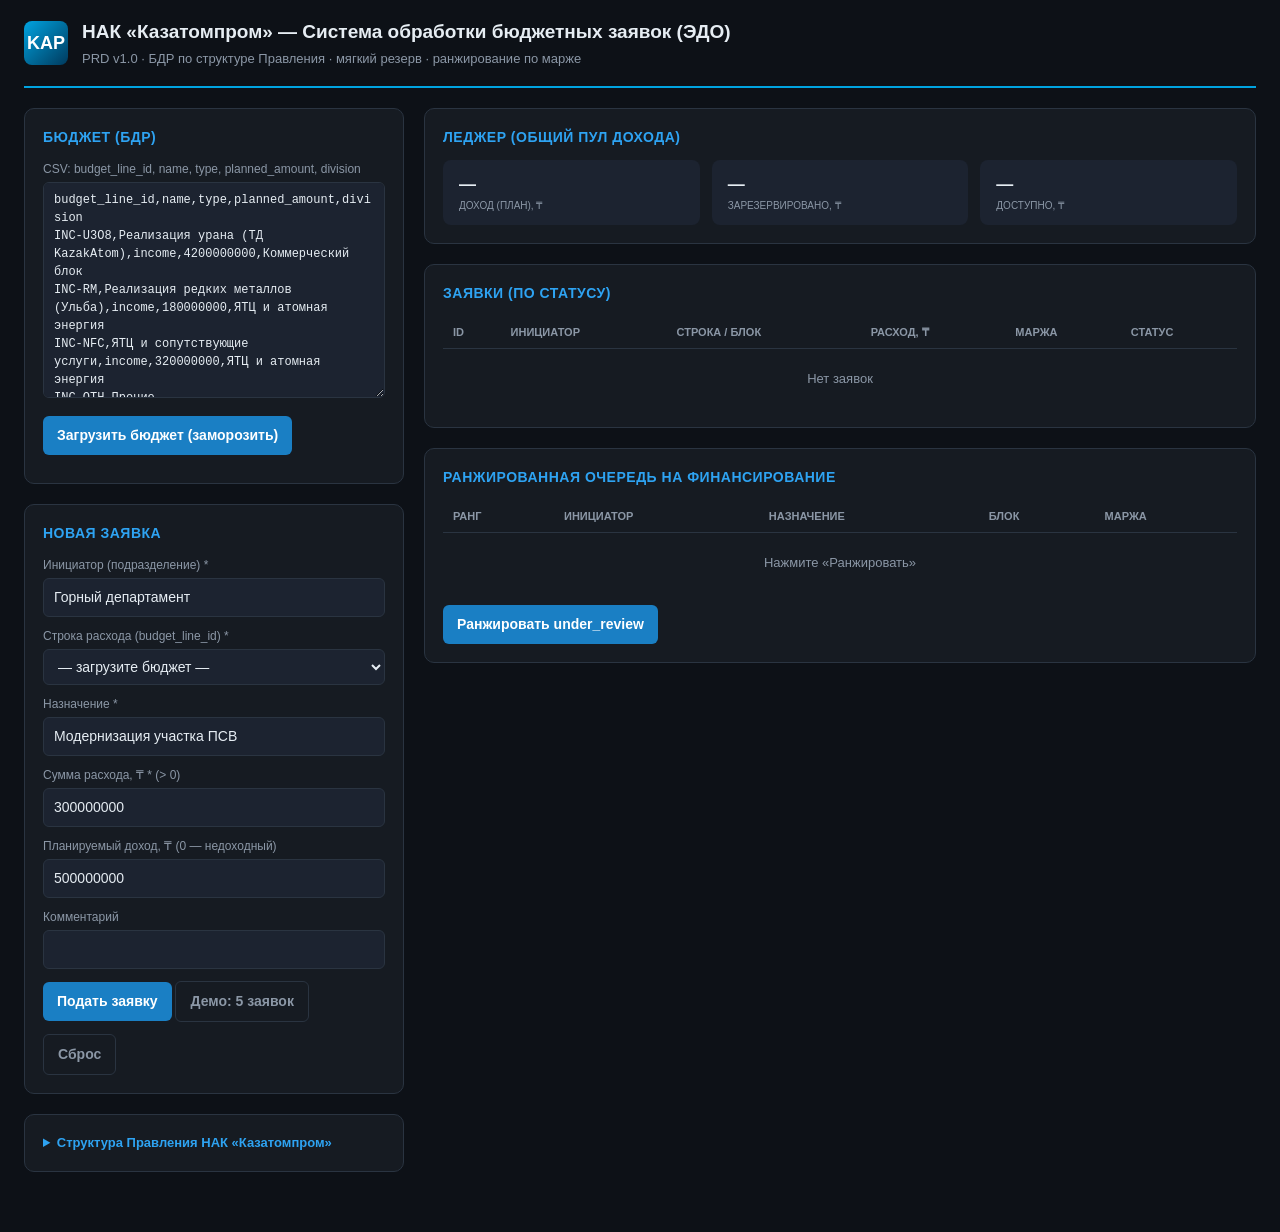
<file: index.html>
<!DOCTYPE html>
<html lang="ru">
<head>
<meta charset="UTF-8">
<meta name="viewport" content="width=device-width, initial-scale=1.0">
<title>НАК «Казатомпром» — Система обработки бюджетных заявок (ЭДО)</title>
<style>
  :root {
    --bg: #0d1117; --panel: #161b22; --panel-2: #1c2330; --border: #2a3441;
    --text: #e6edf3; --muted: #8b97a6; --accent: #2ea3f2; --accent-2: #1a7fc4;
    --green: #3fb950; --amber: #d29922; --red: #f85149; --grey: #6e7681;
    --kap: #00a3e0; --kap-dark: #003a5d;
  }
  * { box-sizing: border-box; }
  body {
    margin: 0; background: var(--bg); color: var(--text);
    font: 14px/1.5 -apple-system, "Segoe UI", Roboto, sans-serif; padding: 0 24px 40px;
  }
  header {
    display: flex; align-items: center; gap: 14px; padding: 18px 0; margin-bottom: 20px;
    border-bottom: 2px solid var(--kap);
  }
  .logo {
    width: 44px; height: 44px; border-radius: 8px; flex-shrink: 0;
    background: linear-gradient(135deg, var(--kap), var(--kap-dark));
    display: flex; align-items: center; justify-content: center; font-weight: 800; font-size: 18px; color: #fff;
  }
  h1 { font-size: 19px; margin: 0; }
  h2 { font-size: 14px; margin: 0 0 12px; color: var(--accent); text-transform: uppercase; letter-spacing: .5px; }
  .sub { color: var(--muted); margin: 2px 0 0; font-size: 13px; }
  .grid { display: grid; grid-template-columns: 380px 1fr; gap: 20px; align-items: start; }
  .panel { background: var(--panel); border: 1px solid var(--border); border-radius: 10px; padding: 18px; margin-bottom: 20px; }
  label { display: block; font-size: 12px; color: var(--muted); margin: 10px 0 4px; }
  input, textarea, select {
    width: 100%; background: var(--panel-2); border: 1px solid var(--border); color: var(--text);
    border-radius: 6px; padding: 8px 10px; font: inherit;
  }
  textarea { resize: vertical; min-height: 48px; font-family: ui-monospace, "Cascadia Code", monospace; font-size: 12px; }
  button {
    background: var(--accent-2); color: #fff; border: 0; border-radius: 6px;
    padding: 9px 14px; font: inherit; font-weight: 600; cursor: pointer; margin-top: 12px;
  }
  button:hover { background: var(--accent); }
  button.ghost { background: transparent; border: 1px solid var(--border); color: var(--muted); }
  button.ghost:hover { color: var(--text); border-color: var(--accent); }
  .ledger { display: flex; gap: 12px; flex-wrap: wrap; }
  .stat { background: var(--panel-2); border-radius: 8px; padding: 12px 16px; flex: 1; min-width: 110px; }
  .stat .v { font-size: 17px; font-weight: 700; }
  .stat .l { font-size: 10px; color: var(--muted); text-transform: uppercase; }
  table { width: 100%; border-collapse: collapse; font-size: 13px; }
  th, td { text-align: left; padding: 8px 10px; border-bottom: 1px solid var(--border); vertical-align: top; }
  th { color: var(--muted); font-size: 11px; text-transform: uppercase; font-weight: 600; }
  tr:last-child td { border-bottom: 0; }
  .badge { display: inline-block; padding: 2px 8px; border-radius: 20px; font-size: 11px; font-weight: 600; white-space: nowrap; }
  .b-ranked, .b-under_review { background: rgba(63,185,80,.15); color: var(--green); }
  .b-deferred_no_income { background: rgba(210,153,34,.15); color: var(--amber); }
  .b-rejected_no_line { background: rgba(248,81,73,.15); color: var(--red); }
  .b-submitted { background: rgba(110,118,129,.2); color: var(--grey); }
  .rank-cell { font-weight: 700; color: var(--accent); }
  .margin-pos { color: var(--green); }
  .margin-neg { color: var(--red); }
  .margin-null { color: var(--muted); font-style: italic; }
  .muted { color: var(--muted); font-size: 12px; }
  .reason { color: var(--amber); font-size: 11px; }
  .empty { color: var(--muted); padding: 20px; text-align: center; }
  .div-tag { font-size: 10px; color: var(--kap); text-transform: uppercase; letter-spacing: .3px; }
  .org { font-size: 12px; }
  .org .o-officer { font-weight: 700; color: var(--text); margin-top: 10px; }
  .org .o-dept { color: var(--muted); padding-left: 14px; }
  .org .o-dept::before { content: "└ "; color: var(--border); }
  details summary { cursor: pointer; color: var(--accent); font-size: 13px; font-weight: 600; }
  @media (max-width: 900px) { .grid { grid-template-columns: 1fr; } }
</style>
</head>
<body>
<header>
  <div class="logo">KAP</div>
  <div>
    <h1>НАК «Казатомпром» — Система обработки бюджетных заявок (ЭДО)</h1>
    <p class="sub">PRD v1.0 · БДР по структуре Правления · мягкий резерв · ранжирование по марже</p>
  </div>
</header>

<div class="grid">
  <!-- LEFT: controls -->
  <div>
    <div class="panel">
      <h2>Бюджет (БДР)</h2>
      <label>CSV: budget_line_id, name, type, planned_amount, division</label>
      <textarea id="budgetCsv" rows="11">budget_line_id,name,type,planned_amount,division
INC-U3O8,Реализация урана (ТД KazakAtom),income,4200000000,Коммерческий блок
INC-RM,Реализация редких металлов (Ульба),income,180000000,ЯТЦ и атомная энергия
INC-NFC,ЯТЦ и сопутствующие услуги,income,320000000,ЯТЦ и атомная энергия
INC-OTH,Прочие поступления,income,90000000,Финансовый блок
EXP-MINE,Горный департамент,expense,950000000,Производственный блок
EXP-PROD,Производственный департамент,expense,640000000,Производственный блок
EXP-TRM,Техрегулирование и метрология,expense,85000000,Производственный блок
EXP-GEO,Геологоразведка (Волковгеология),expense,210000000,Производственный блок
EXP-RM,Редкие и редкоземельные металлы,expense,160000000,ЯТЦ и атомная энергия
EXP-ULBA,Ульбинский металлургический завод,expense,140000000,ЯТЦ и атомная энергия
EXP-SALES,Сбыт и трейдинг (ТД KazakAtom),expense,120000000,Коммерческий блок
EXP-MKT,Маркетинг и развитие рынка,expense,75000000,Коммерческий блок
EXP-IT,Цифровизация и ИТ,expense,180000000,HR и цифровизация
EXP-HR,Управление персоналом,expense,95000000,HR и цифровизация
EXP-LEGAL,Юридическое сопровождение и риски,expense,60000000,Юр. поддержка и риски
EXP-AUDIT,Служба внутреннего аудита,expense,40000000,Корпоративное управление
EXP-COMPL,Комплаенс,expense,30000000,Корпоративное управление</textarea>
      <button id="loadBtn">Загрузить бюджет (заморозить)</button>
      <div id="budgetInfo" class="muted" style="margin-top:10px;"></div>
    </div>

    <div class="panel">
      <h2>Новая заявка</h2>
      <label>Инициатор (подразделение) *</label>
      <input id="applicant" value="Горный департамент">
      <label>Строка расхода (budget_line_id) *</label>
      <select id="budgetLineId"></select>
      <label>Назначение *</label>
      <input id="purpose" value="Модернизация участка ПСВ">
      <label>Сумма расхода, ₸ * (&gt; 0)</label>
      <input id="expenseAmount" type="number" value="300000000">
      <label>Планируемый доход, ₸ (0 — недоходный)</label>
      <input id="expectedIncome" type="number" value="500000000">
      <label>Комментарий</label>
      <input id="comment" value="">
      <button id="submitBtn">Подать заявку</button>
      <button id="seedBtn" class="ghost">Демо: 5 заявок</button>
      <button id="resetBtn" class="ghost">Сброс</button>
    </div>

    <div class="panel">
      <details>
        <summary>Структура Правления НАК «Казатомпром»</summary>
        <div class="org" id="orgChart"></div>
        <p class="muted" style="margin-top:10px;">Источник: официальный сайт kazatomprom.kz (корпоративное управление, состав Правления).</p>
      </details>
    </div>
  </div>

  <!-- RIGHT: state -->
  <div>
    <div class="panel">
      <h2>Леджер (общий пул дохода)</h2>
      <div class="ledger">
        <div class="stat"><div class="v" id="lgTotal">—</div><div class="l">Доход (план), ₸</div></div>
        <div class="stat"><div class="v" id="lgReserved">—</div><div class="l">Зарезервировано, ₸</div></div>
        <div class="stat"><div class="v" id="lgAvail">—</div><div class="l">Доступно, ₸</div></div>
      </div>
    </div>

    <div class="panel">
      <h2>Заявки (по статусу)</h2>
      <table>
        <thead><tr><th>ID</th><th>Инициатор</th><th>Строка / блок</th><th>Расход, ₸</th><th>Маржа</th><th>Статус</th></tr></thead>
        <tbody id="appsBody"><tr><td colspan="6" class="empty">Нет заявок</td></tr></tbody>
      </table>
    </div>

    <div class="panel">
      <h2>Ранжированная очередь на финансирование</h2>
      <table>
        <thead><tr><th>Ранг</th><th>Инициатор</th><th>Назначение</th><th>Блок</th><th>Маржа</th></tr></thead>
        <tbody id="rankBody"><tr><td colspan="5" class="empty">Нажмите «Ранжировать»</td></tr></tbody>
      </table>
      <button id="rankBtn">Ранжировать under_review</button>
    </div>
  </div>
</div>

<script>
// ─── CORE LOGIC (ported from src/, browser-compatible) ─────────────────────
const VALID_TYPES = new Set(['income', 'expense']);
const STATUS = { SUBMITTED:'submitted', REJECTED_NO_LINE:'rejected_no_line',
  DEFERRED_NO_INCOME:'deferred_no_income', UNDER_REVIEW:'under_review', RANKED:'ranked' };
const REJECTION = {
  NO_LINE:   { code:'NO_LINE',   reason:'Строка расхода отсутствует в утверждённом бюджете' },
  NO_INCOME: { code:'NO_INCOME', reason:'Доступного дохода недостаточно для финансирования расхода' },
};
let _version = 0, _idCounter = 0;

function parseCSV(csv) {
  const lines = csv.trim().split(/\r?\n/);
  const headers = lines[0].split(',').map(h => h.trim());
  return lines.slice(1).map(line => {
    const vals = line.split(',').map(v => v.trim());
    const row = {}; headers.forEach((h,i) => row[h] = vals[i]); return row;
  });
}

function loadBudget(source) {
  const rows = typeof source === 'string' ? parseCSV(source) : source;
  const lines = {}, errors = [];
  rows.forEach((row,i) => {
    const { budget_line_id, name, type, planned_amount, division } = row;
    if (!budget_line_id) return errors.push(`Строка ${i+1}: нет budget_line_id`);
    if (!name) return errors.push(`Строка ${i+1}: нет name`);
    if (!VALID_TYPES.has(type)) return errors.push(`Строка ${i+1}: неверный type "${type}"`);
    const amount = Number(planned_amount);
    if (!Number.isFinite(amount) || amount < 0) return errors.push(`Строка ${i+1}: planned_amount должен быть ≥ 0`);
    if (lines[budget_line_id]) return errors.push(`Дубликат budget_line_id "${budget_line_id}"`);
    lines[budget_line_id] = Object.freeze({ budget_line_id, name, type, planned_amount: amount, division: division || '—' });
  });
  if (errors.length) throw new Error('Ошибка валидации бюджета:\n' + errors.join('\n'));
  const all = Object.values(lines);
  const total_income = all.filter(l=>l.type==='income').reduce((s,l)=>s+l.planned_amount,0);
  const total_expense_planned = all.filter(l=>l.type==='expense').reduce((s,l)=>s+l.planned_amount,0);
  return Object.freeze({ version:++_version, loaded_at:new Date().toISOString(),
    lines:Object.freeze(lines), total_income, total_expense_planned });
}

function findExpenseLine(budget, id) {
  const line = budget.lines[id];
  return line && line.type === 'expense' ? line : null;
}

class Ledger {
  constructor(totalIncome) {
    if (!Number.isFinite(totalIncome) || totalIncome < 0) throw new Error('totalIncome ≥ 0 required');
    this._total = totalIncome; this._reserved = 0;
  }
  availableIncome() { return this._total - this._reserved; }
  reserve(a) { if (a<=0) throw new Error('reserve>0'); if (a>this.availableIncome()) throw new Error('insufficient'); this._reserved+=a; }
  release(a) { if (a<=0) throw new Error('release>0'); this._reserved=Math.max(0,this._reserved-a); }
  get totalIncome(){return this._total;} get reserved(){return this._reserved;}
}

function createApplication(f) {
  const { applicant, budget_line_id, purpose, expense_amount, expected_income, comment } = f;
  if (!applicant) throw new Error('applicant обязателен');
  if (!budget_line_id) throw new Error('budget_line_id обязателен');
  if (!purpose) throw new Error('purpose обязателен');
  if (!Number.isFinite(expense_amount) || expense_amount <= 0) throw new Error('expense_amount должен быть > 0');
  if (!Number.isFinite(expected_income) || expected_income < 0) throw new Error('expected_income должен быть ≥ 0');
  const now = new Date().toISOString();
  return { id:`APP-${String(++_idCounter).padStart(5,'0')}`, applicant, budget_line_id, purpose,
    expense_amount, expected_income, comment:comment||'', submitted_at:now, status:STATUS.SUBMITTED,
    margin:undefined, division:undefined, status_history:[{status:STATUS.SUBMITTED, at:now}] };
}

function processApplication(app, budget, ledger) {
  const now = new Date().toISOString();
  const transition = (status, extra={}) => { app.status=status; app.status_history.push({status,at:now,...extra}); };
  const line = findExpenseLine(budget, app.budget_line_id);
  if (!line) { app.rejection_code=REJECTION.NO_LINE.code; app.rejection_reason=REJECTION.NO_LINE.reason;
    transition(STATUS.REJECTED_NO_LINE,{reason:REJECTION.NO_LINE.reason}); return app; }
  app.division = line.division;
  if (ledger.availableIncome() < app.expense_amount) {
    app.rejection_code=REJECTION.NO_INCOME.code; app.rejection_reason=REJECTION.NO_INCOME.reason;
    transition(STATUS.DEFERRED_NO_INCOME,{reason:REJECTION.NO_INCOME.reason}); return app; }
  ledger.reserve(app.expense_amount); transition(STATUS.UNDER_REVIEW);
  app.margin = app.expected_income === 0 ? null : ((app.expected_income - app.expense_amount)/app.expected_income)*100;
  return app;
}

function rank(applications) {
  const review = applications.filter(a => a.status === STATUS.UNDER_REVIEW);
  const now = new Date().toISOString();
  review.sort((a,b) => {
    const am = a.margin!==null&&a.margin!==undefined, bm = b.margin!==null&&b.margin!==undefined;
    if (am!==bm) return am?-1:1;
    if (am&&bm&&a.margin!==b.margin) return b.margin-a.margin;
    return a.submitted_at < b.submitted_at ? -1 : 1;
  });
  review.forEach((app,i) => { app.rank=i+1; app.status=STATUS.RANKED;
    app.status_history.push({status:STATUS.RANKED, at:now, reason:`Rank ${i+1}`}); });
  return review;
}

// ─── ORG CHART (official Management Board structure) ────────────────────────
const ORG = [
  { officer:'Председатель Правления (CEO)', depts:['Секретариат руководства'] },
  { officer:'Главный директор по производству (CPO)', depts:['Горный департамент','Производственный департамент','Техрегулирование и метрология','Геологоразведка (Волковгеология)'] },
  { officer:'Главный директор по ЯТЦ и атомной энергии', depts:['Редкие и редкоземельные металлы','Ульбинский металлургический завод'] },
  { officer:'Главный коммерческий директор (CCO)', depts:['Сбыт и трейдинг (ТД KazakAtom AG)','Маркетинг и развитие рынка'] },
  { officer:'Главный директор по экономике и финансам (CFO)', depts:['Финансы и экономика','Казначейство'] },
  { officer:'Главный директор по персоналу и цифровизации', depts:['Управление персоналом','Цифровизация и ИТ'] },
  { officer:'Управляющий директор по юр. поддержке и рискам', depts:['Юридическое сопровождение','Управление рисками'] },
  { officer:'Корпоративное управление', depts:['Служба внутреннего аудита','Комплаенс','Корпоративный секретарь'] },
];

// ─── UI STATE ──────────────────────────────────────────────────────────────
let budget = null, ledger = null, apps = [];
const $ = id => document.getElementById(id);
const fmt = n => n.toLocaleString('ru-RU');

function renderOrg() {
  $('orgChart').innerHTML = ORG.map(o =>
    `<div class="o-officer">${o.officer}</div>` +
    o.depts.map(d => `<div class="o-dept">${d}</div>`).join('')
  ).join('');
}

function refreshLineDropdown() {
  const sel = $('budgetLineId'); sel.innerHTML = '';
  if (!budget) { sel.innerHTML = '<option value="">— загрузите бюджет —</option>'; return; }
  // group expense lines by division using optgroups
  const expenses = Object.values(budget.lines).filter(l => l.type === 'expense');
  const byDiv = {};
  expenses.forEach(l => { (byDiv[l.division] = byDiv[l.division] || []).push(l); });
  Object.keys(byDiv).forEach(div => {
    const og = document.createElement('optgroup'); og.label = div;
    byDiv[div].forEach(l => {
      const o = document.createElement('option'); o.value = l.budget_line_id;
      o.textContent = `${l.budget_line_id} — ${l.name}`; og.appendChild(o);
    });
    sel.appendChild(og);
  });
  const ogTest = document.createElement('optgroup'); ogTest.label = '— тест —';
  const o = document.createElement('option'); o.value = 'EXP-999';
  o.textContent = 'EXP-999 — несуществующая строка'; ogTest.appendChild(o);
  sel.appendChild(ogTest);
}

function renderLedger() {
  if (!ledger) { $('lgTotal').textContent=$('lgReserved').textContent=$('lgAvail').textContent='—'; return; }
  $('lgTotal').textContent = fmt(ledger.totalIncome);
  $('lgReserved').textContent = fmt(ledger.reserved);
  $('lgAvail').textContent = fmt(ledger.availableIncome());
}

function marginCell(m) {
  if (m === null) return '<span class="margin-null">недоходный</span>';
  if (m === undefined) return '<span class="muted">—</span>';
  return `<span class="${m>=0?'margin-pos':'margin-neg'}">${m.toFixed(1)}%</span>`;
}

function renderApps() {
  const b = $('appsBody');
  if (!apps.length) { b.innerHTML = '<tr><td colspan="6" class="empty">Нет заявок</td></tr>'; return; }
  b.innerHTML = apps.map(a => `
    <tr>
      <td>${a.id}</td><td>${a.applicant}</td>
      <td>${a.budget_line_id}${a.division?`<div class="div-tag">${a.division}</div>`:''}</td>
      <td>${fmt(a.expense_amount)}</td><td>${marginCell(a.margin)}</td>
      <td><span class="badge b-${a.status}">${a.status}</span>
        ${a.rejection_reason?`<div class="reason">${a.rejection_reason}</div>`:''}</td>
    </tr>`).join('');
}

function renderRank(ranked) {
  const b = $('rankBody');
  if (!ranked || !ranked.length) { b.innerHTML = '<tr><td colspan="5" class="empty">Нет заявок в статусе under_review</td></tr>'; return; }
  b.innerHTML = ranked.map(a => `
    <tr><td class="rank-cell">#${a.rank}</td><td>${a.applicant}</td>
      <td>${a.purpose}</td><td class="div-tag">${a.division||'—'}</td><td>${marginCell(a.margin)}</td></tr>`).join('');
}

// ─── HANDLERS ──────────────────────────────────────────────────────────────
$('loadBtn').onclick = () => {
  try {
    budget = loadBudget($('budgetCsv').value);
    ledger = new Ledger(budget.total_income);
    apps = [];
    $('budgetInfo').innerHTML = `✓ v${budget.version} · доход ${fmt(budget.total_income)} ₸ · расход (план) ${fmt(budget.total_expense_planned)} ₸ · строк: ${Object.keys(budget.lines).length}`;
    $('budgetInfo').style.color = 'var(--green)';
    refreshLineDropdown(); renderLedger(); renderApps(); renderRank([]);
  } catch (e) {
    $('budgetInfo').innerHTML = e.message.replace(/\n/g,'<br>'); $('budgetInfo').style.color = 'var(--red)';
  }
};

$('submitBtn').onclick = () => {
  if (!budget) { alert('Сначала загрузите бюджет'); return; }
  try {
    const app = createApplication({
      applicant: $('applicant').value, budget_line_id: $('budgetLineId').value,
      purpose: $('purpose').value, expense_amount: Number($('expenseAmount').value),
      expected_income: Number($('expectedIncome').value), comment: $('comment').value,
    });
    processApplication(app, budget, ledger);
    apps.push(app); renderApps(); renderLedger(); renderRank([]);
  } catch (e) { alert(e.message); }
};

$('seedBtn').onclick = () => {
  if (!budget) $('loadBtn').click();
  const seed = [
    { applicant:'Горный департамент', budget_line_id:'EXP-MINE', purpose:'Расширение участка ПСВ', expense_amount:900000000, expected_income:1500000000 },
    { applicant:'Сбыт и трейдинг', budget_line_id:'EXP-SALES', purpose:'Долгосрочный контракт на U3O8', expense_amount:100000000, expected_income:130000000 },
    { applicant:'ИТ-блок', budget_line_id:'EXP-IT', purpose:'Внедрение ERP', expense_amount:170000000, expected_income:0 },
    { applicant:'Ульбинский завод', budget_line_id:'EXP-ULBA', purpose:'Линия бериллия (низкая окупаемость)', expense_amount:140000000, expected_income:90000000 },
    { applicant:'Подрядчик «Альфа»', budget_line_id:'EXP-999', purpose:'Внешние консультации', expense_amount:50000000, expected_income:80000000 },
  ];
  seed.forEach(f => { const a = createApplication(f); processApplication(a, budget, ledger); apps.push(a); });
  renderApps(); renderLedger(); renderRank([]);
};

$('rankBtn').onclick = () => { if (!apps.length) return; renderRank(rank(apps)); renderApps(); };

$('resetBtn').onclick = () => {
  budget=null; ledger=null; apps=[]; _idCounter=0;
  $('budgetInfo').textContent=''; refreshLineDropdown(); renderLedger(); renderApps(); renderRank([]);
};

// init
renderOrg();
refreshLineDropdown();
</script>
</body>
</html>
</file>
